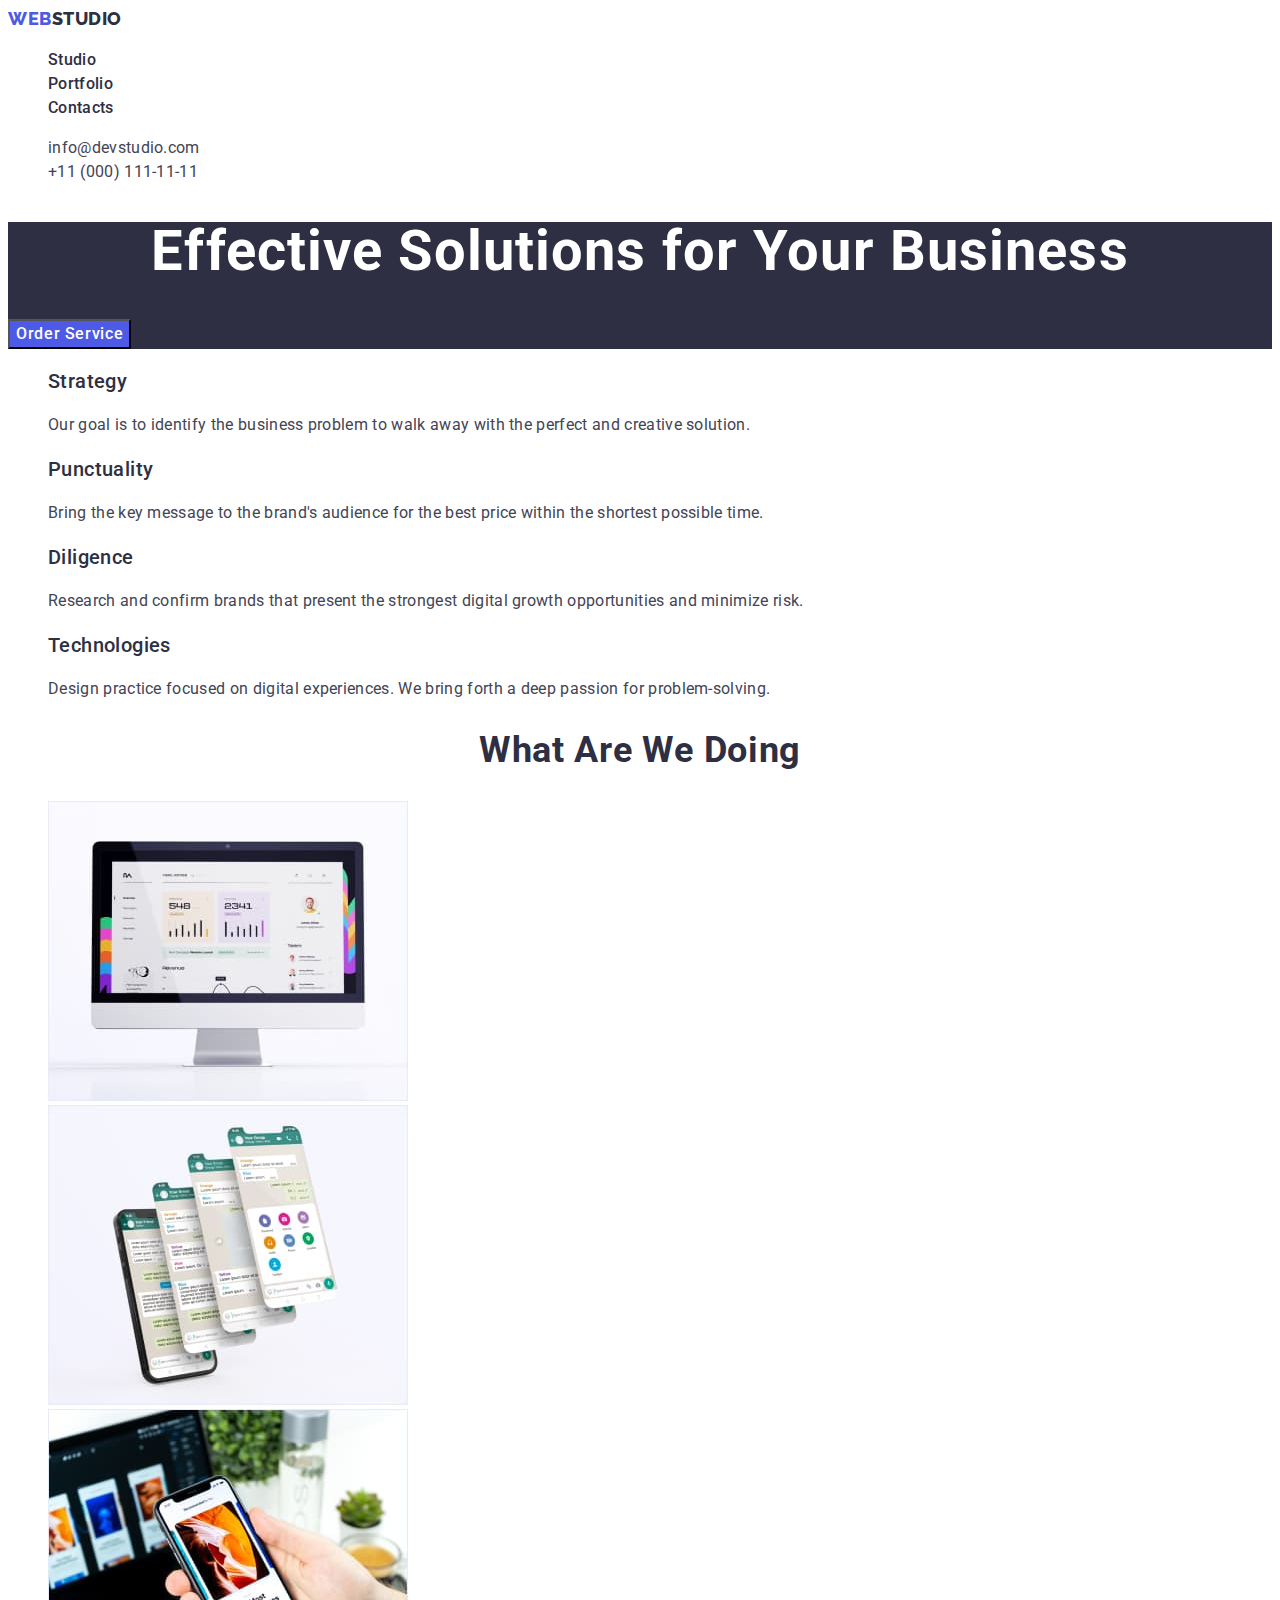
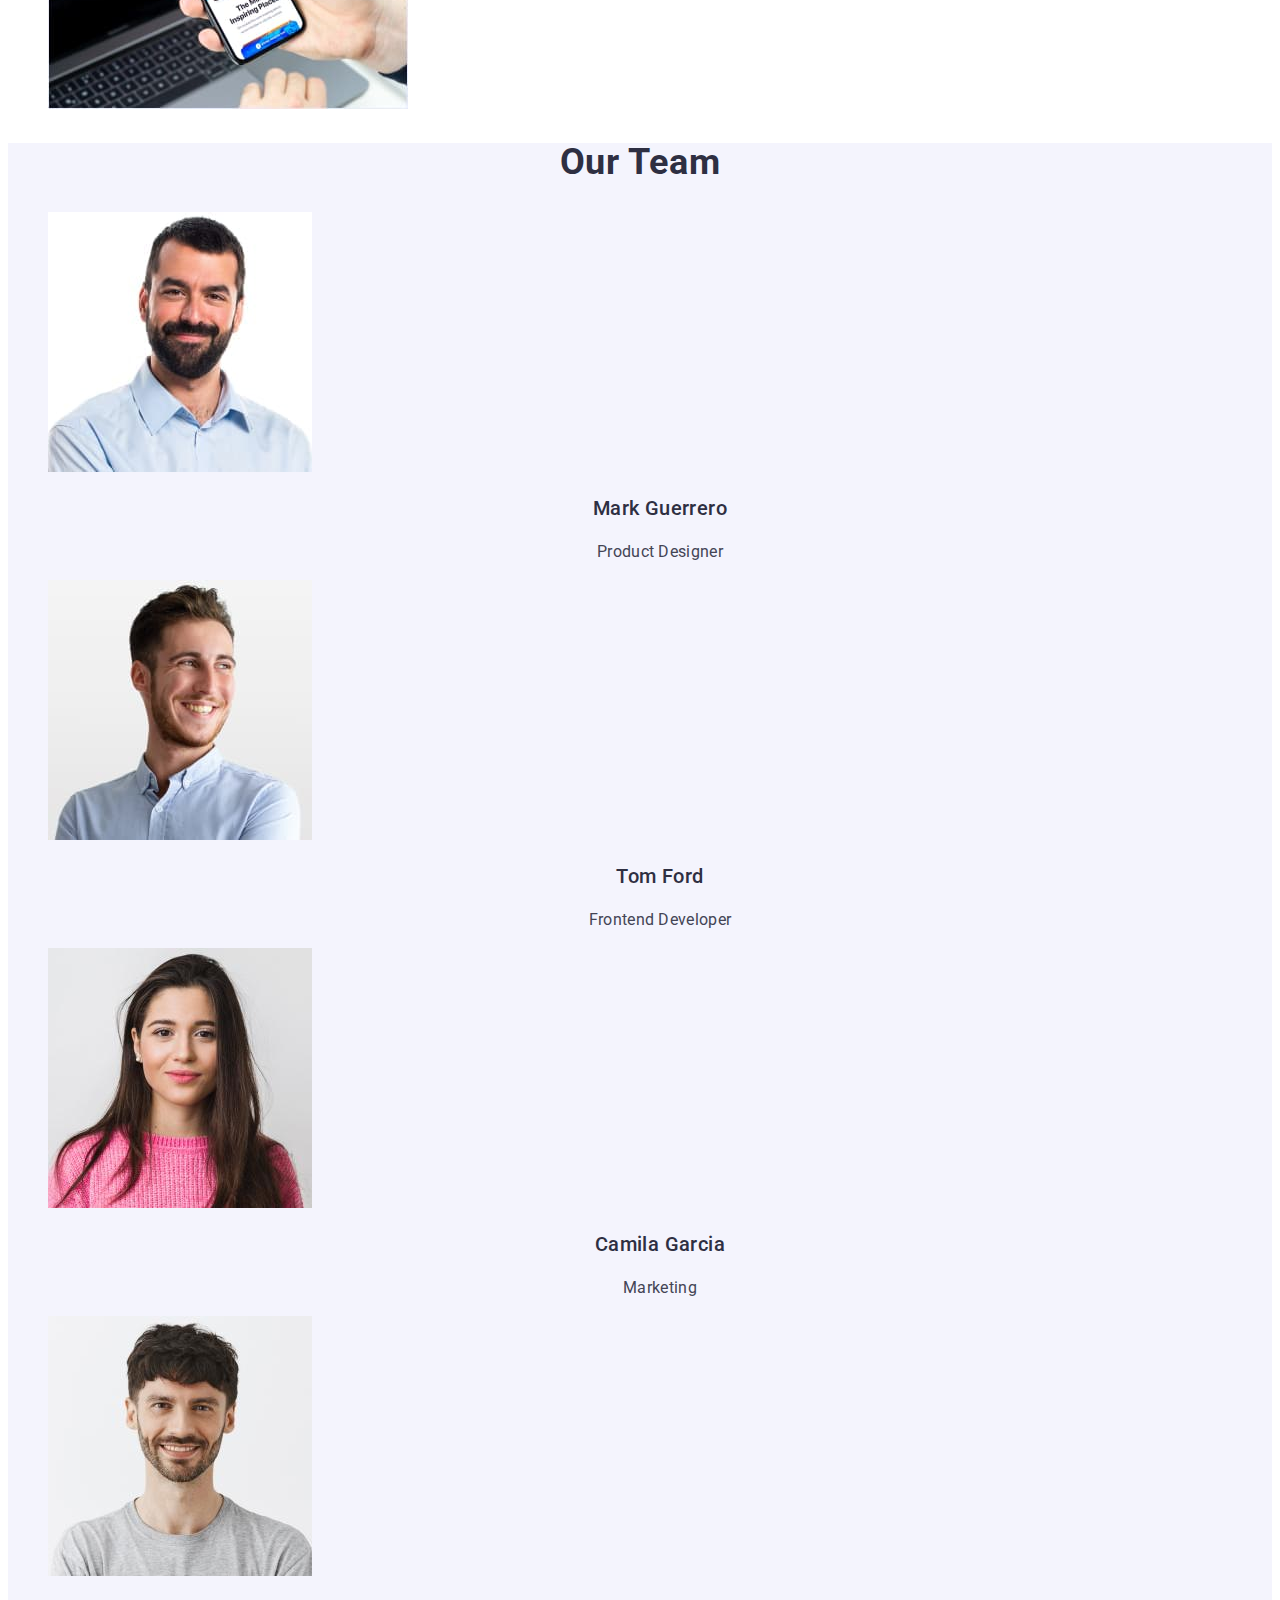
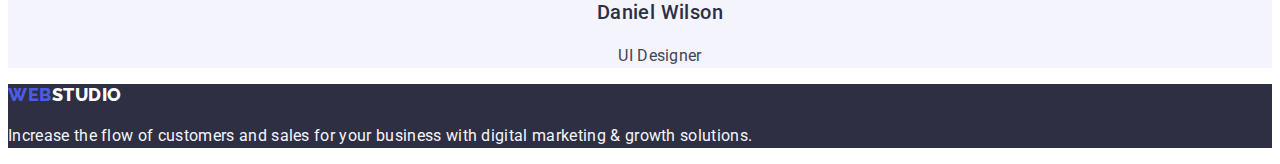
<file: index.html>
<!DOCTYPE html>
<html lang="en">
  <head>
    <meta charset="UTF-8" />
    <meta name="viewport" content="width=device-width, initial-scale=1.0" />
    <title>Studio</title>
    <link
      href="https://fonts.googleapis.com/css2?family=Raleway:wght@800&family=Roboto:wght@400;500;700;900&display=swap"
      rel="stylesheet"
    />
    <link href="css/styles.css" rel="stylesheet" />
  </head>

  <body>
    <header>
      <nav>
        <a class="logo" href="./index.html"
          >WEB<span style="color: #2e2f42">STUDIO</span></a
        >
        <ul>
          <li><a class="menu-link" href="./index.html">Studio</a></li>
          <li><a class="menu-link" href="./portfolio.html">Portfolio</a></li>
          <li><a class="menu-link" href="#">Contacts</a></li>
        </ul>
      </nav>
      <address>
        <ul>
          <li>
            <a class="adress-link" href="mailto:info@devstudio.com"
              >info@devstudio.com</a
            >
          </li>
          <li>
            <a class="adress-link" href="tel:+110001111111"
              >+11 (000) 111-11-11</a
            >
          </li>
        </ul>
      </address>
    </header>
    <main>
      <section class="main-order-service">
        <h1 class="main-order-service-text">
          Effective Solutions for Your Business
        </h1>
        <button class="button-main" type="button">Order Service</button>
      </section>

      <section>
        <ul>
          <li>
            <h3 class="main-content-list">Strategy</h3>
            <p class="main-content-items">
              Our goal is to identify the business problem to walk away with the
              perfect and creative solution.
            </p>
          </li>
          <li>
            <h3 class="main-content-list">Punctuality</h3>
            <p class="main-content-items">
              Bring the key message to the brand's audience for the best price
              within the shortest possible time.
            </p>
          </li>
          <li>
            <h3 class="main-content-list">Diligence</h3>
            <p class="main-content-items">
              Research and confirm brands that present the strongest digital
              growth opportunities and minimize risk.
            </p>
          </li>
          <li>
            <h3 class="main-content-list">Technologies</h3>
            <p class="main-content-items">
              Design practice focused on digital experiences. We bring forth a
              deep passion for problem-solving.
            </p>
          </li>
        </ul>
      </section>
      <section>
        <h2 class="heading">What are we doing</h2>
        <ul>
          <li>
            <img
              src="images/img1.jpg"
              alt="a monitor with a website displayed"
              width="360"
              height="300"
            />
          </li>
          <li>
            <img
              src="images/img2.jpg"
              alt="smartphone with communication app on"
              width="360"
              height="300"
            />
          </li>
          <li>
            <img
              src="images/img3.jpg"
              alt="male hand holding phone with laptop in background"
              width="360"
              height="300"
            />
          </li>
        </ul>
      </section>

      <section class="main-team">
        <h2 class="heading">Our Team</h2>
        <ul>
          <li>
            <img
              src="images/MarkGuerrero.jpg"
              alt="smiling gently bearded man wearing a shirt"
              width="264"
              height="260"
            />
            <div>
              <h3 class="main-team-names">Mark Guerrero</h3>
              <p class="main-team-names-description">Product Designer</p>
            </div>
          </li>
          <li>
            <img
              src="images/TomFord.jpg"
              alt="broadly smiling man in shirt looking to the side"
              width="264"
              height="260"
            />
            <div>
              <h3 class="main-team-names">Tom Ford</h3>
              <p class="main-team-names-description">Frontend Developer</p>
            </div>
          </li>
          <li>
            <img
              src="images/CamilaGarcia.jpg"
              alt="dark-haired girl smiling softly"
              width="264"
              height="260"
            />
            <div>
              <h3 class="main-team-names">Camila Garcia</h3>
              <p class="main-team-names-description">Marketing</p>
            </div>
          </li>
          <li>
            <img
              src="images/DanielWilson.jpg"
              alt="smiling bearded man wearing a T-shirt"
              width="264"
              height="260"
            />
            <div>
              <h3 class="main-team-names">Daniel Wilson</h3>
              <p class="main-team-names-description">UI Designer</p>
            </div>
          </li>
        </ul>
      </section>
    </main>
    <footer>
      <a class="logo" href="./index.html"
        >WEB<span style="color: #fff">STUDIO</span></a
      >
      <p>
        Increase the flow of customers and sales for your business with digital
        marketing & growth solutions.
      </p>
    </footer>
  </body>
</html>
</file>
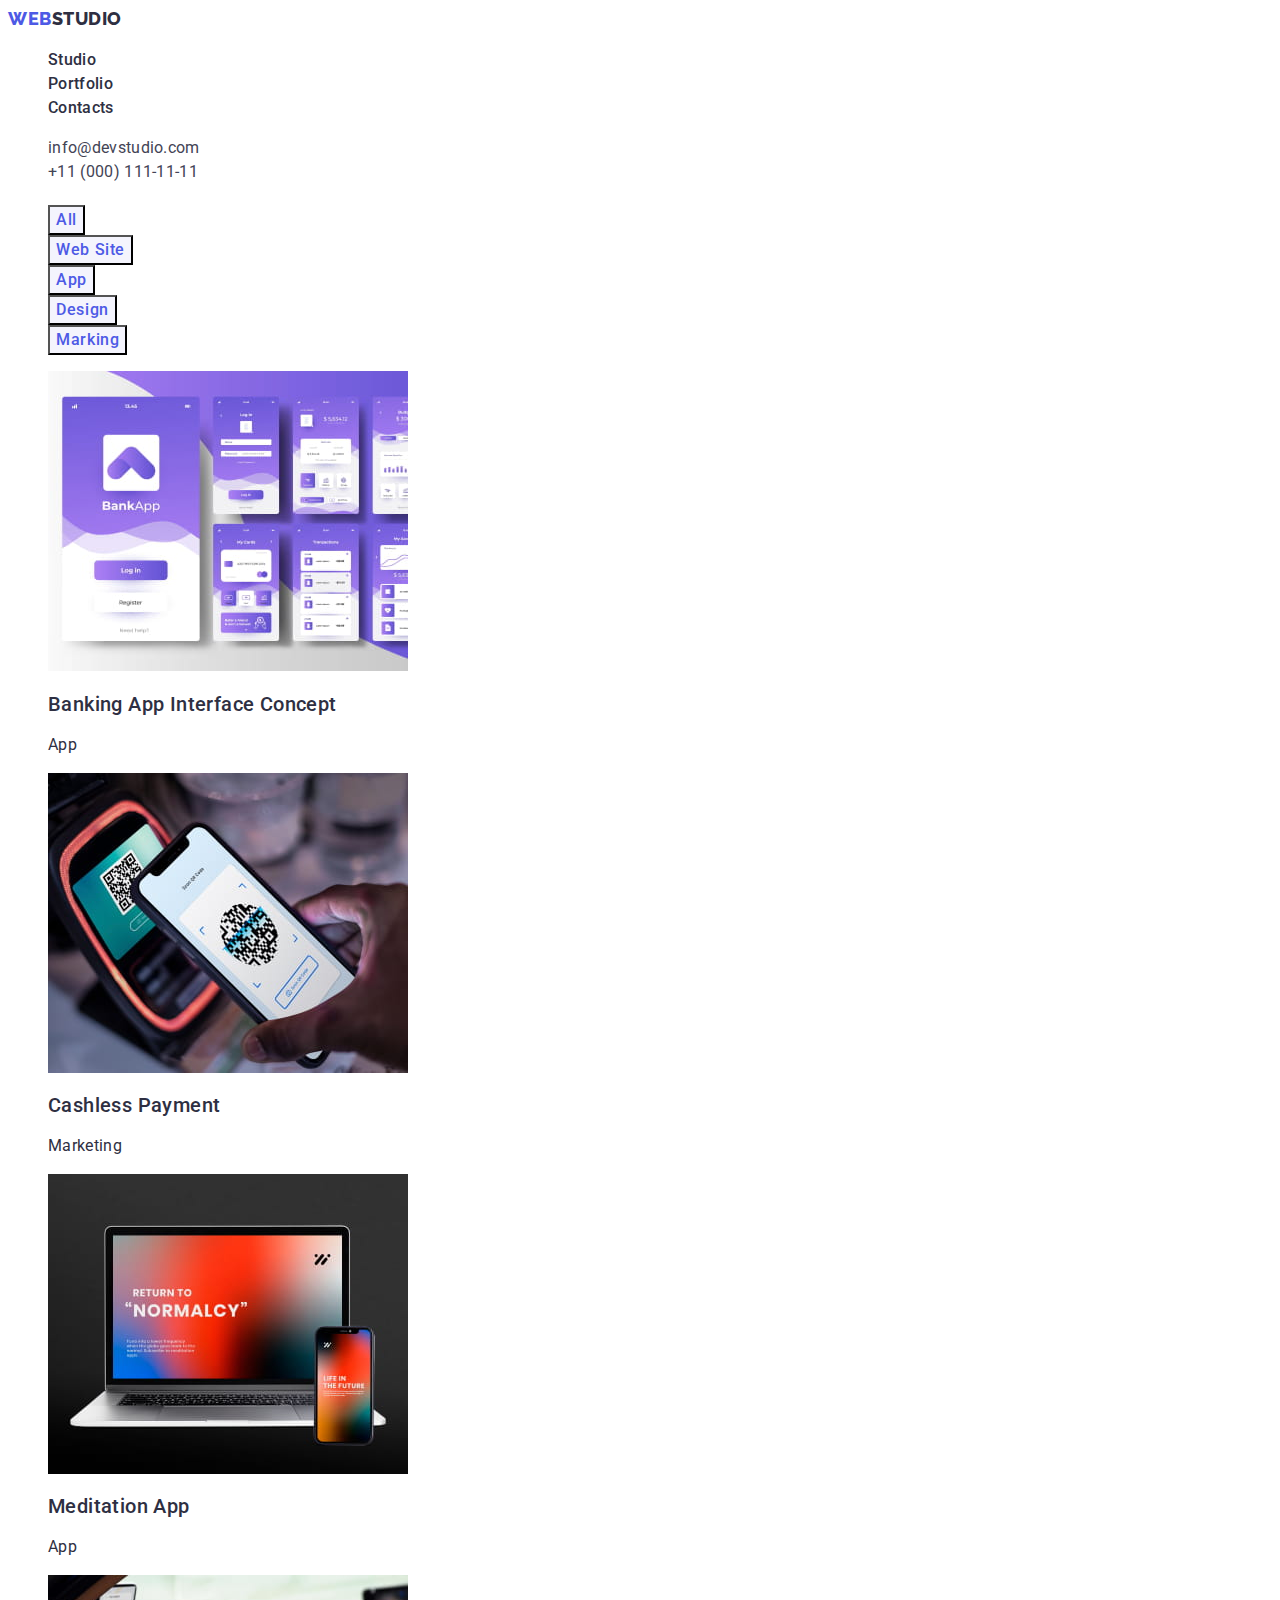
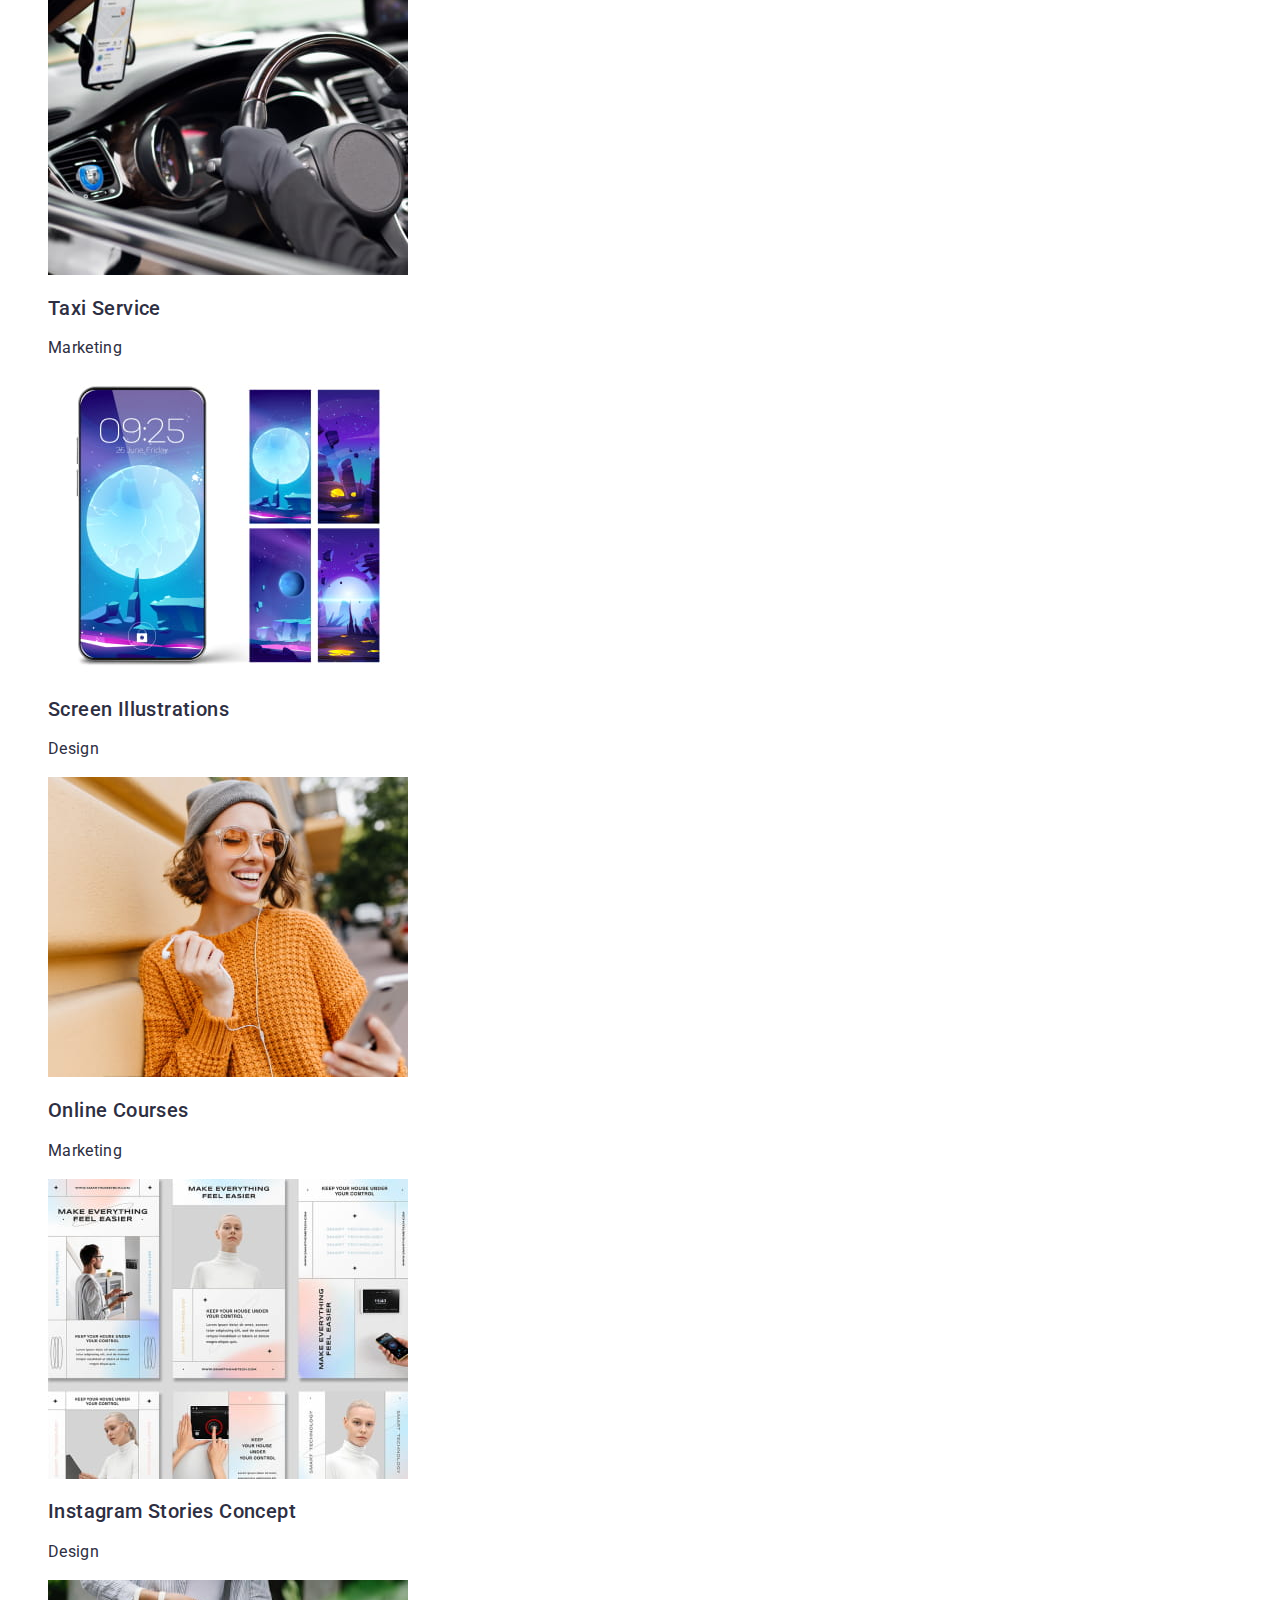
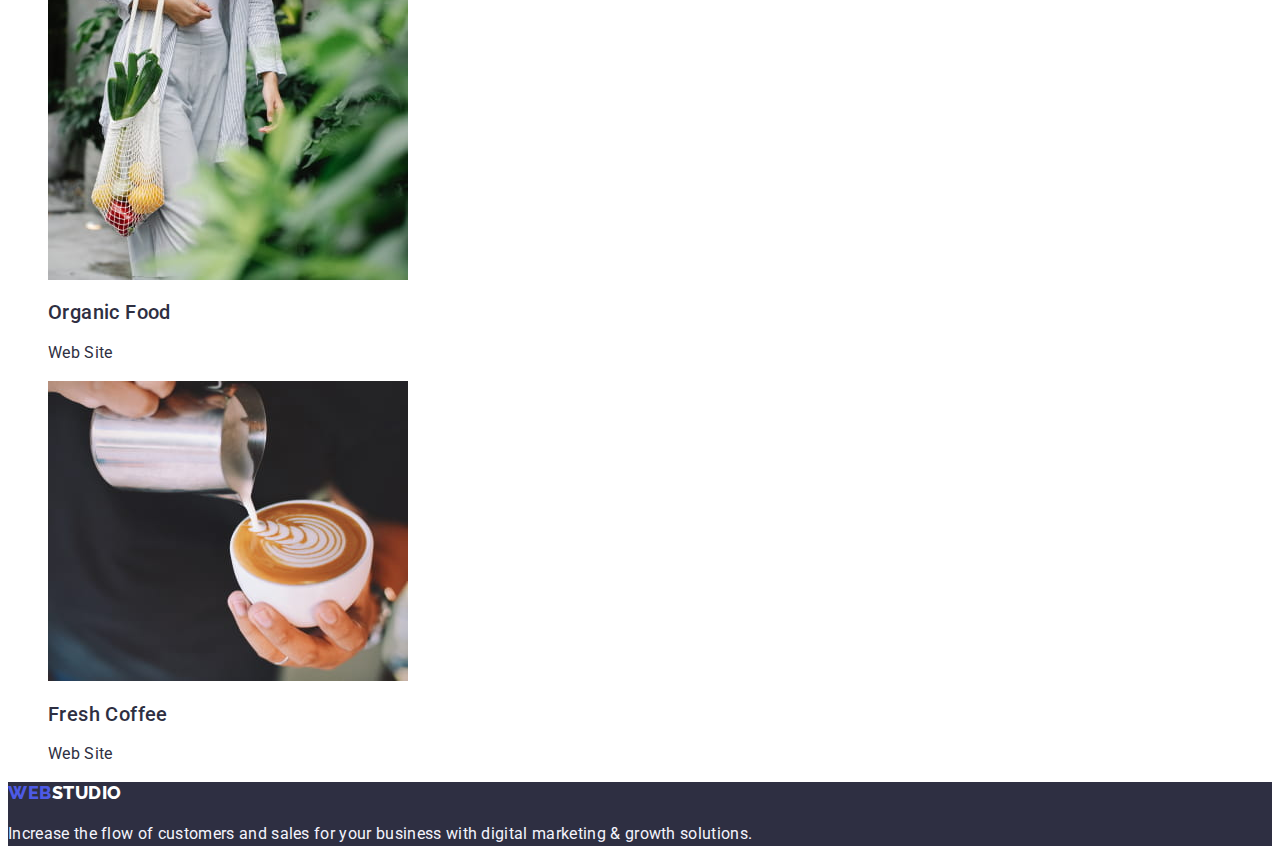
<file: portfolio.html>
<!DOCTYPE html>
<html lang="en">
  <head>
    <meta charset="UTF-8" />
    <meta name="viewport" content="width=device-width, initial-scale=1.0" />
    <title>Document</title>
    <link
      href="https://fonts.googleapis.com/css2?family=Raleway:wght@800&family=Roboto:wght@400;500;700;900&display=swap"
      rel="stylesheet"
    />
    <link href="css/styles.css" rel="stylesheet" />
  </head>
  <body>
    <header>
      <nav>
        <a class="logo" href="./index.html"
          >WEB<span style="color: #2e2f42">STUDIO</span></a
        >
        <ul>
          <li><a class="menu-link" href="./index.html">Studio</a></li>
          <li><a class="menu-link" href="./portfolio.html">Portfolio</a></li>
          <li><a class="menu-link" href="#">Contacts</a></li>
        </ul>
      </nav>
      <address>
        <ul>
          <li>
            <a class="adress-link" href="mailto:info@devstudio.com"
              >info@devstudio.com</a
            >
          </li>
          <li>
            <a class="adress-link" href="tel:+110001111111"
              >+11 (000) 111-11-11</a
            >
          </li>
        </ul>
      </address>
    </header>
    <main>
      <section>
        <h1></h1>
        <ul>
          <li><button class="button-portfolio" type="button">All</button></li>
          <li>
            <button class="button-portfolio" type="button">Web Site</button>
          </li>
          <li><button class="button-portfolio" type="button">App</button></li>
          <li>
            <button class="button-portfolio" type="button">Design</button>
          </li>
          <li>
            <button class="button-portfolio" type="button">Marking</button>
          </li>
        </ul>
        <ul>
          <li>
            <img
              src="images/portfolio/img1.jpg"
              alt="several screenshots showing the appearance of the application"
              width="360"
              height="300"
            />
            <h2 class="main-portfolio-description">
              Banking App Interface Concept
            </h2>
            <p class="main-portfolio-description-secondary">App</p>
          </li>
          <li>
            <img
              src="images/portfolio/img2.jpg"
              alt="cashless phone payment"
              width="360"
              height="300"
            />
            <h2 class="main-portfolio-description">Cashless Payment</h2>
            <p class="main-portfolio-description-secondary">Marketing</p>
          </li>
          <li>
            <img
              src="images/portfolio/img3.jpg"
              alt="laptop screen and phone screen showing meditation application"
              width="360"
              height="300"
            />
            <h2 class="main-portfolio-description">Meditation App</h2>
            <p class="main-portfolio-description-secondary">App</p>
          </li>
          <li>
            <img
              src="images/portfolio/img4.jpg"
              alt="driver's hand on the steering wheel and phone running taxi app"
              width="360"
              height="300"
            />
            <h2 class="main-portfolio-description">Taxi Service</h2>
            <p class="main-portfolio-description-secondary">Marketing</p>
          </li>
          <li>
            <img
              src="images/portfolio/img5.jpg"
              alt="a phone with an illustration of the moon and next to it some pictures referring to the screen illustration"
              width="360"
              height="300"
            />
            <h2 class="main-portfolio-description">Screen Illustrations</h2>
            <p class="main-portfolio-description-secondary">Design</p>
          </li>
          <li>
            <img
              src="images/portfolio/img6.jpg"
              alt="happy girl using headphones looking at phone screen"
              width="360"
              height="300"
            />
            <h2 class="main-portfolio-description">Online Courses</h2>
            <p class="main-portfolio-description-secondary">Marketing</p>
          </li>
          <li>
            <img
              src="images/portfolio/img7.jpg"
              alt="several pages of stories on instagram"
              width="360"
              height="300"
            />
            <h2 class="main-portfolio-description">
              Instagram Stories Concept
            </h2>
            <p class="main-portfolio-description-secondary">Design</p>
          </li>
          <li>
            <img
              src="images/portfolio/img8.jpg"
              alt="woman carrying a bag of vegetables"
              width="360"
              height="300"
            />
            <h2 class="main-portfolio-description">Organic Food</h2>
            <p class="main-portfolio-description-secondary">Web Site</p>
          </li>
          <li>
            <img
              src="images/portfolio/img9.jpg"
              alt="man's hands creating a pattern of milk on coffee"
              width="360"
              height="300"
            />
            <h2 class="main-portfolio-description">Fresh Coffee</h2>
            <p class="main-portfolio-description-secondary">Web Site</p>
          </li>
        </ul>
      </section>
    </main>
    <footer>
      <a class="logo" href="./index.html"
        >WEB<span style="color: #fff">STUDIO</span></a
      >
      <p>
        Increase the flow of customers and sales for your business with digital
        marketing & growth solutions.
      </p>
    </footer>
  </body>
</html>
</file>
<file: css/styles.css>
body {
  font-family: "Roboto", sans-serif;
  color: #2e2f42;
  background-color: #fff;
}

.link {
  cursor: pointer;
}

ul{
  list-style:none;
}

.main-order-service {
  background: #2e2f42;
}

.main-order-service-text {
  color: #fff;
  text-align: center;
  font-size: 56px;
  font-weight: 700;
  line-height: 1.07;
  letter-spacing: 1.12px;
}

.button-main {
  color:#FFF;
  background-color:#4D5AE5 ;
font-family: Roboto;
font-size: 16px;
font-weight: 500;
line-height: 1.5;
letter-spacing: 0.64px;
cursor: pointer;
}

button:hover {
  background: #404BBF;
}

button:hover {
  background: #404BBF;
  color: #FFF;
}

.button-portfolio{
  background: #F4F4FD;
  color: #4D5AE5;
text-align: center;
font-size: 16px;
font-family: Roboto;
font-weight: 500;
line-height: 1.5;
letter-spacing: 0.64px;
cursor: pointer;
}

a {
  text-decoration: none;
}
a:hover {
  color: #404bbf;
}

a:focus {
  color: #404bbf;
}

nav {
  color: #2e2f42
  font-size: 16px;
  font-weight: 500;
  line-height: 1.5;
  letter-spacing: 0.32px;
}

.menu-link{
color: #2E2F42;
font-family: Roboto;
font-size: 16px;
font-style: normal;
font-weight: 500;
line-height: 1.5;
letter-spacing: 0.32px;
}

.adress-link {
  color: #434455;
font-family: Roboto;
font-size: 16px;
font-style: normal;
font-weight: 400;
line-height: 1.5;
letter-spacing: 0.32px;
}


.main-content-list {
  color: #2E2F42;
  font-size: 20px;
  font-weight: 500;
  line-height: 1.2;
  letter-spacing: 0.4px;
}

.main-content-items {
  color: #434455;
  font-size: 16px;
  line-height: 1.5;
  letter-spacing: 0.32px;
}

.main-team {
  background: #f4f4fd;
}

.main-team-names {
  color:#2E2F42;
  text-align: center;
  font-size: 20px;
  font-weight: 500;
  line-height: 1.2;
  letter-spacing: 0.4px;
  }

.main-team-names-description {
  color:#434455;
  text-align: center;
  font-size: 16px;
  line-height: 1.5;
  letter-spacing: 0.32px;
 }

.main-portfolio-description {
  font-size: 20px;
  font-weight: 500;
  line-height: 1.2;
  letter-spacing: 0.4px;
}

.main-portfolio-description-secondary {
  font-size: 16px;
  line-height: 1.5;
  letter-spacing: 0.32px;
}

.logo {
  color: #4d5ae5;
  font-family: Raleway;
  font-size: 18px;
  font-weight: 800;
  line-height: 1.17;
  letter-spacing: 0.54px;
  text-transform: uppercase;
}

.heading {
  color: #2E2F42;
  text-align: center;
  font-size: 36px;
  font-weight: 700;
  line-height: 1.11;
  letter-spacing: 0.72px;
  text-transform: capitalize;
}

footer {
  background-color: #2e2f42;
  color: #f4f4fd;
  font-size: 16px;
  line-height: 1.5;
  letter-spacing: 0.32px;
}
</file>
